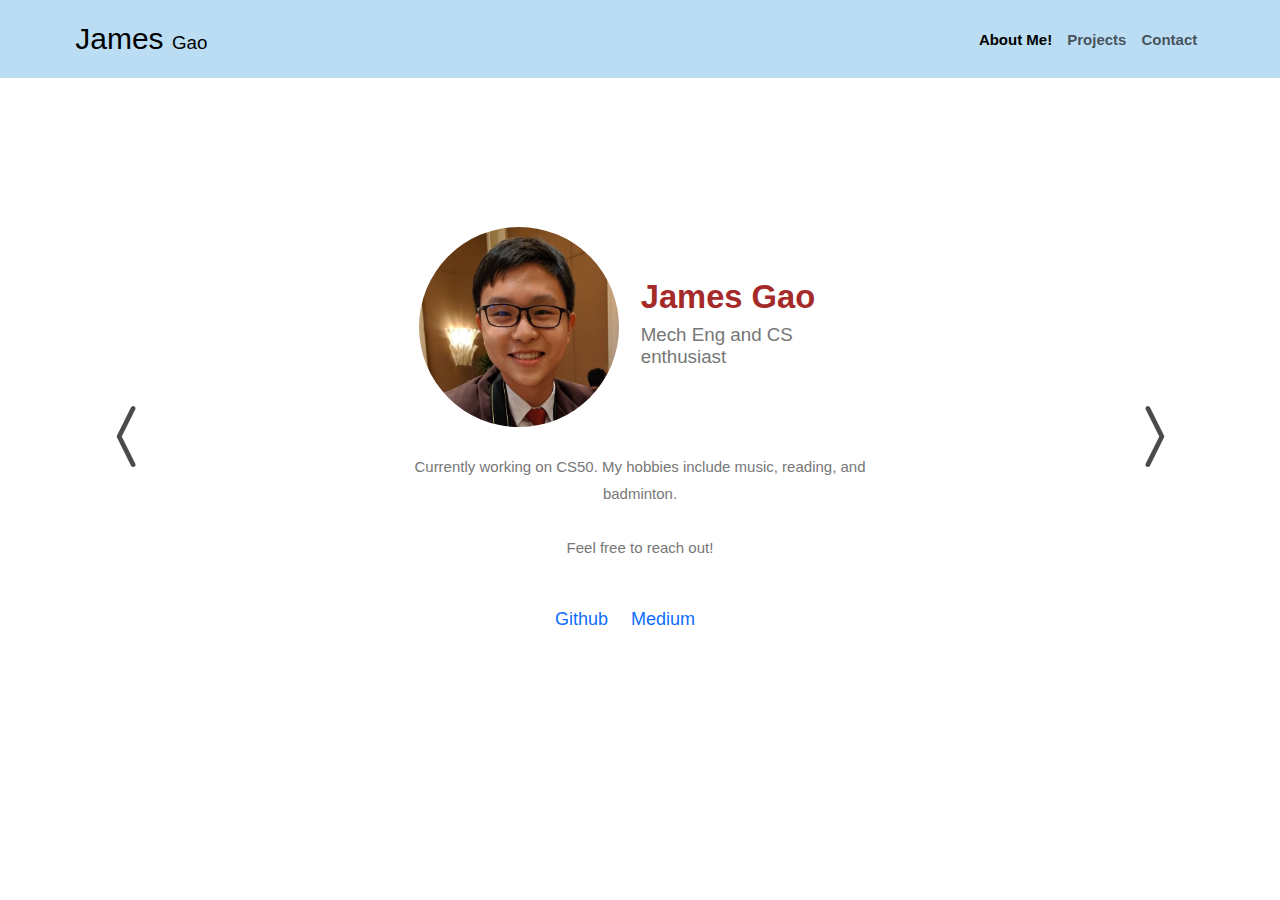
<file: me.html>
<!DOCTYPE html>
<html lang="en">
<head>
  <title>James Gao</title>
  <meta charset="utf-8">
  <meta name="viewport" content="width=device-width, initial-scale=1">
  <link href="https://cdn.jsdelivr.net/npm/bootstrap@5.1.3/dist/css/bootstrap.min.css" rel="stylesheet">
  <script src="https://cdn.jsdelivr.net/npm/bootstrap@5.1.3/dist/js/bootstrap.bundle.min.js"></script>
  <link rel="stylesheet" href="https://cdn.jsdelivr.net/npm/bootstrap-icons@1.8.1/font/bootstrap-icons.css">
  <link rel="stylesheet" href="styles.css">
  <link rel="icon" href="assets/favicon.png">
</head>

<body>
  <nav class="navbar navbar-expand-lg navbar-light sticky-top" style="background-color: #bbddf3;">
    <div class="container-fluid">
      <a href="index.html" class="navbar-brand"><span style="font-size: 2rem">James </span>Gao</a>
      <!-- Toggler for mobiles --> 
      <button class="navbar-toggler" type="button" data-bs-toggle="collapse" data-bs-target="#navbarNavAltMarkup" aria-controls="navbarNavAltMarkup" aria-expanded="false" aria-label="Toggle navigation">
          <span class="navbar-toggler-icon"></span>
      </button>
      <!-- Buttons -->
      <div class="collapse navbar-collapse" id="navbarNavAltMarkup">
        <ul class="navbar-nav ms-auto">
          <a class="nav-link active" aria-current="page" href="me.html">About Me!</a>
          <a class="nav-link" href="projects.html">Projects</a>
          <a class="nav-link" href="contact.html">Contact</a>
        </div>
      </div>
    </div>
  </nav>

  <!-- Description -->
  <div class="wrapper">

    <div class="profile">
      <img class="profile-picture" src="assets/me.jpg" width="200"/>
      <div class="description">
        <h1 class="name">James Gao</h1>
        <h4 class="subtitle">Mech Eng and CS enthusiast</h4>  
      </div>
    </div>

    <div>
      <p class="bio">
        Currently working on CS50. My hobbies include music, reading, and badminton.
        <br>
        <br> Feel free to reach out!
      </p>
      <ul class="social-links">
        <li><a href="https://github.com/puddinator">Github</a></li>
        <li><a href="	https://medium.com/@puddinator">Medium</a></li>
      </ul>
    </div>
    
  </div>

  <!-- Nav Buttons -->
  <a href="index.html"><span class="bi bi-chevron-compact-left" id="leftbutton2"> </span> </a>  
  <a href="projects.html"><span class="bi bi-chevron-compact-right" id="rightbutton2"> </span> </a>

  <script src="scripts.js"></script>
</body>
</html>
</file>
<file: styles.css>
@font-face { font-family: pencilfont; src: url('assets/pencilfont.otf'); }
@font-face { font-family: crayonfont; src: url('assets/ColoredCrayons-7wPR.ttf'); }
@font-face { font-family: Roboto; src: url('https://fonts.googleapis.com/css?family=Open+Sans|Roboto'); }

body, html {
    height: 100%;
    margin: 0;
    font: 400 15px/1.8 "Lato", sans-serif;
    color: #777;
}

.container-fluid{
    margin-left: 5%;
    margin-right: 5%;
}

.nav-link{
    font-weight: 600;
}

.bi {
    position: absolute;
    z-index: 10;
}

.bi-chevron-compact-left {
    font-size: 500%;
    color: black;
    opacity: 0.7;
    position: absolute;
    transform: translate(-50%, -50%);
    -ms-transform: translate(-50%, -50%);
}

.bi-chevron-compact-right {
    font-size: 500%;
    color: black;
    opacity: 0.7;
    position: absolute;
    transform: translate(-50%, -50%);
    -ms-transform: translate(-50%, -50%);
}

#leftbutton{
    top: 60%;
    left: 10%;
}

#rightbutton{
    top: 60%;
    left: 90%;
}

#leftbutton2{
    top: 48.7%;
    left: 10%;
}

#rightbutton2{
    top: 48.7%;
    left: 90%;
}

/* Index */
.crayon {
    font-size: 10em;
    color: #000;
    font-family: 'pencilfont', sans-serif;
    margin: 0;
    position: absolute;
    top: 35%;
    left: 40%;
    transform: translate(-50%, -50%);
}

.crayon2 {
    font-size: 3.5em;
    color: #fff;
    font-family: 'pencilfont', sans-serif;
    margin: 0;
    position: absolute;
    top: 65%;
    left: 60%;
    transform: translate(-50%, -50%);
}

.bgimg-1 {
    position: relative;
    opacity: 0.6;
    background-position: center;
    background-repeat: no-repeat;
    background-size: cover;
    background-image: url("assets/background.jpg");
    height: 100%;
}

.bgimg-2 {
    position: relative;
    opacity: 0.0;
    background-position: center;
    background-repeat: no-repeat;
    background-size: cover;
    background-image: url("assets/background.jpg");
    height: 100%;
}

/* Me */
.wrapper {
    display: flex;
    align-items: center;
    justify-content: center;
    flex-direction: column;
    height: 80%;
    flex: 2 1 auto;
    font-family: 'Open Sans', sans-serif;
}

.name {
    font-family: 'Roboto', sans-serif;
    font-weight: 600;
    font-size: 218%;
    color: brown;
}

.subtitle {
    font-family: 'Roboto', sans-serif;
    font-size: 125%;
}

.profile {
    display: flex;
    flex-direction: row;
    align-items: center;
    justify-content: center;
}

@media (max-width: 800px) {
    .profile {
      flex-direction: column;
      padding-top: 20%;
    }
}

.profile-picture {
    border-radius: 50%;
}

.description {
    display: flex;
    flex-direction: column;
    padding-left: 5%;
}

@media (max-width: 800px) {
    .description {
      padding-top: 5%;
    }
}

.bio {
    padding-top: 5%;
    padding-right: 5%;
    padding-left: 5%;
    align-items: center;
    justify-content: center;
    text-align: center;
}

.social-links {
    list-style: none;
    padding-top: 5%;
    padding-right: 5%;
    padding-left: 5%;
    font-size: 18px;
    text-align: center;
}
  
.social-links li {
    display: inline-block;
    margin-right: 8px;
}
  
.social-links a {
    text-decoration: none;
    padding: 4px;
}
  
.social-links a:hover {
    background-color: rgba(0, 0, 0, 0.1);
}

/* Portfolio */
.content-section-heading{
    margin-top: 2%;
    margin-bottom: 2%;
}

.portfolio-item {
    display: block;
    position: relative;
    overflow: hidden;
    max-width: 530px;
    margin: auto auto 1rem;
}
.portfolio-item .caption {
    display: flex;
    height: 100%;
    width: 100%;
    background-color: rgba(33, 37, 41, 0.2);
    position: absolute;
    top: 0;
    bottom: 0;
    z-index: 1;
}
.portfolio-item .caption .caption-content {
    color: black;
    margin: auto 2rem 2rem;
}

.h2 {
    font-weight: 550;
}

.mb-0 {
    color: #654321;
}

.img-fluid {
    opacity: 30%;
    border: 1px solid #555;
}

/* Contact */

.contact {
    padding-top: 1%;
    padding-bottom: 0%;
    display: flex;
    flex-direction: column;
    align-items: center;
    justify-content: center;
}

.dude {
    width: 25%;
    padding-bottom: 1%;
}

.fa {
  padding: 20px;
  font-size: 30px;
  width: 70px;
  height: auto;
  text-align: center;
  text-decoration: none;
  border-radius: 50%;
}

.socialmedia {
    list-style: none;
    display: flex;
    flex-direction: row;
    margin-top: auto;
    margin-bottom: auto;
    text-align: center;
}

li:not(:last-child) {
    margin-right: 10px;
}

li:last-child {
    margin-right: 30px;
}

@media (max-width: 800px) {
    .contact {
        padding-top: 10%;
        padding-bottom: 5%;
        display: flex;
        flex-direction: column;
        align-items: center;
        justify-content: center;
    }
    
    .dude{
        width: 70%;
    }

    .formobile{
        padding-top: 5%;
    }

    .fa {
      padding: 15px;
      font-size: 20px;
      width: 48px;
      height: auto;
      text-align: center;
      text-decoration: none;
      border-radius: 50%;
    }
    
    .socialmedia {
        list-style: none;
        display: flex;
        flex-direction: row;
        margin-top: auto;
        margin-bottom: auto;
        text-align: center;
    }

    .form {
        max-width: 50%;
        position: fixed;
        top: 72%;
        left: 50%;
        transform: translate(-50%, -50%);
    }

}

@media (min-width: 800px) {
    .hidden-ss {
        display: none !important;
    }
}

.fa-envelope {
  background: black;
  color: white;
}

.fa-linkedin {
  background: #007bb5;
  color: white;
}

.fa-youtube {
  background: #bb0000;
  color: white;
}

.fa-instagram {
  background: #125688;
  color: white;
}

.hover_bkgr_fricc{
    background:rgba(0,0,0,.4);
    cursor:pointer;
    display:none;
    height:100%;
    position:fixed;
    text-align:center;
    top:0;
    width:100%;
    z-index:10000;
}
.hover_bkgr_fricc .helper{
    display:inline-block;
    height:100%;
    vertical-align:middle;
}
.hover_bkgr_fricc > div {
    background-color: #fff;
    box-shadow: 10px 10px 60px #555;
    display: inline-block;
    height: auto;
    max-width: 551px;
    min-height: 100px;
    vertical-align: middle;
    width: 60%;
    position: relative;
    border-radius: 8px;
    padding: 15px 5%;
}
.popupCloseButton {
    background-color: #fff;
    border: 3px solid #999;
    border-radius: 50px;
    cursor: pointer;
    display: inline-block;
    font-family: arial;
    font-weight: bold;
    position: absolute;
    top: -20px;
    right: -20px;
    font-size: 25px;
    line-height: 30px;
    width: 30px;
    height: 30px;
    text-align: center;
}
.popupCloseButton:hover {
    background-color: #ccc;
}
.trigger_popup_fricc {
    cursor: pointer;
}
</file>
